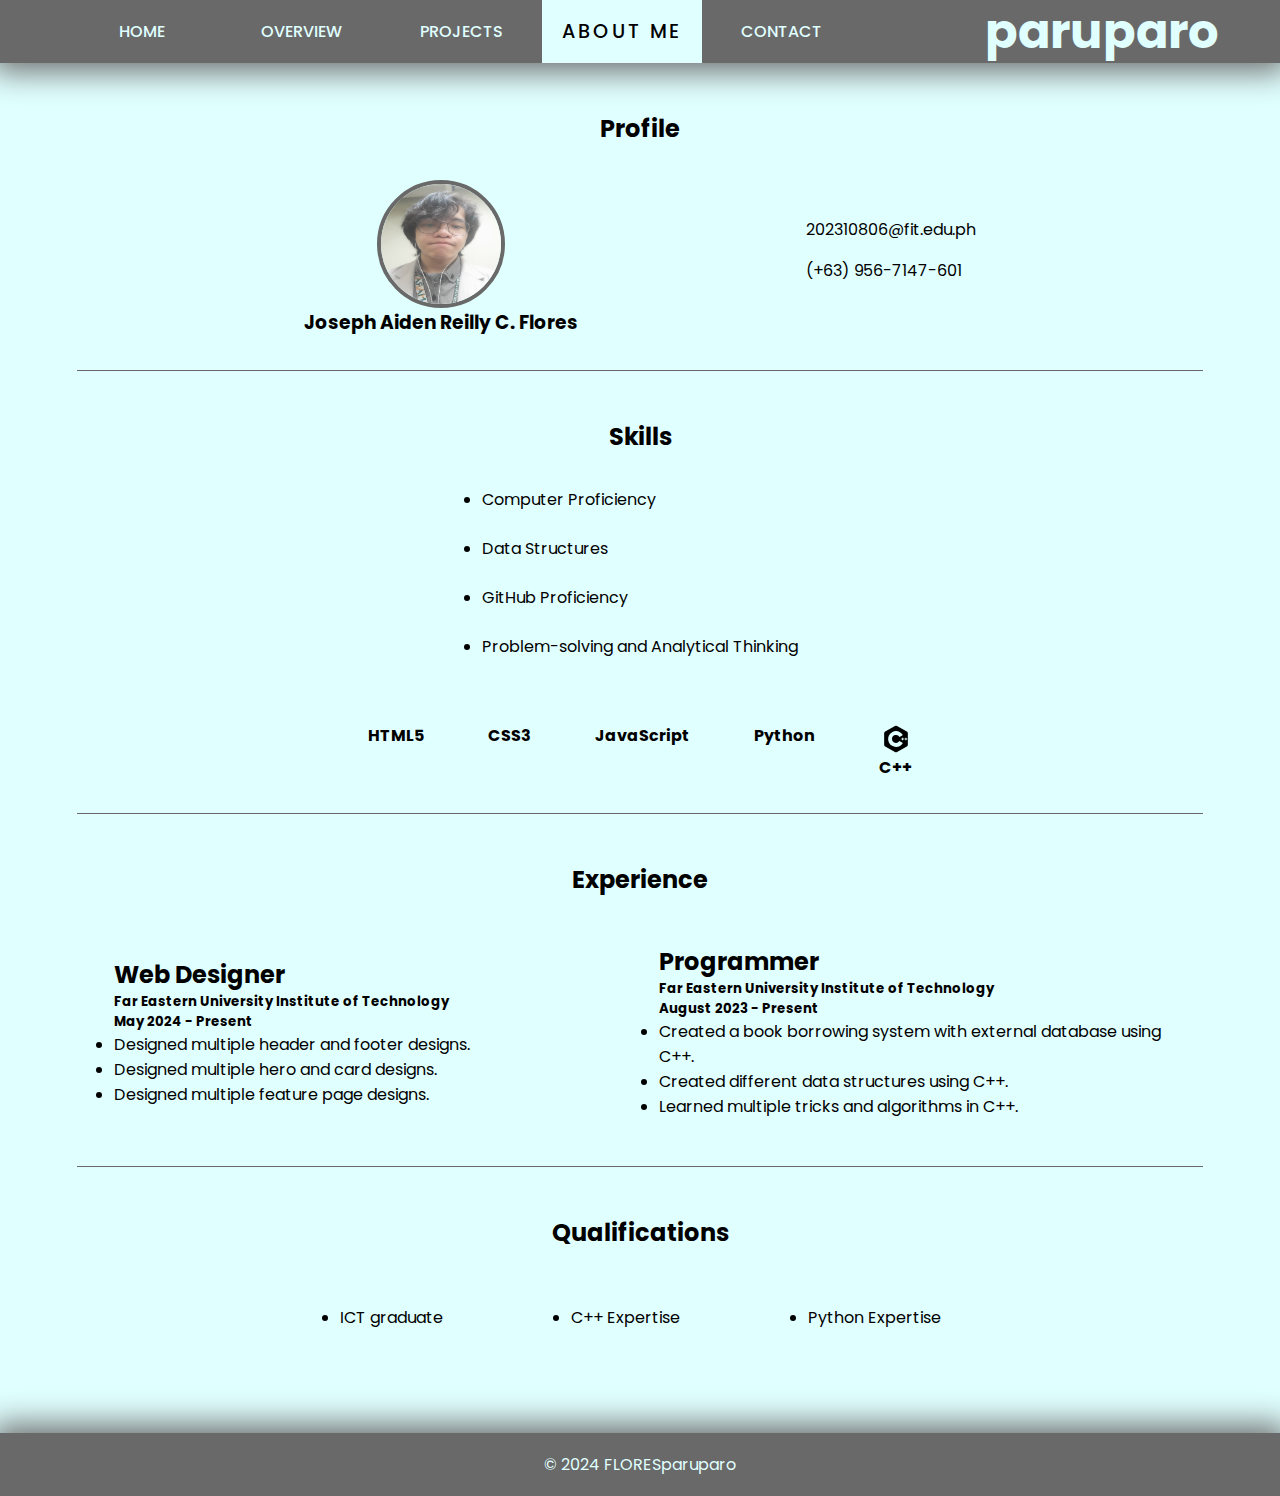
<file: pages/about-me/index.html>
<!DOCTYPE html>
<html lang="en">

<head>
    <meta charset="UTF-8">
    <meta name="viewport" content="width=device-width, initial-scale=1.0">
    <title>About Me</title>

    <!-- CSS -->
    <link rel="stylesheet" href="./assets/css/about-me.css">
    <link rel="stylesheet" href="./assets/css/mediaq.css">

    <!-- Fonts -->
    <link rel="preconnect" href="https://fonts.googleapis.com">
    <link rel="preconnect" href="https://fonts.gstatic.com" crossorigin>
    <link
        href="https://fonts.googleapis.com/css2?family=Poppins:ital,wght@0,100;0,200;0,300;0,400;0,500;0,600;0,700;0,800;0,900;1,100;1,200;1,300;1,400;1,500;1,600;1,700;1,800;1,900&display=swap"
        rel="stylesheet">

    <!-- Icons -->
    <link rel="stylesheet" href="https://cdnjs.cloudflare.com/ajax/libs/font-awesome/6.5.2/css/all.min.css"
        integrity="sha512-SnH5WK+bZxgPHs44uWIX+LLJAJ9/2PkPKZ5QiAj6Ta86w+fsb2TkcmfRyVX3pBnMFcV7oQPJkl9QevSCWr3W6A=="
        crossorigin="anonymous" referrerpolicy="no-referrer" />
</head>

<body>
    <header>
        <nav class="navigation">
            <button class="burger">
                <div class="line1"></div>
                <div class="line2"></div>
                <div class="line3"></div>
            </button>

            <ul>
                <li>
                    <a href="../../index.html" class="nav-button">Home</a>
                </li>
                <li>
                    <a href="../overview/index.html" class="nav-button">Overview</a>
                </li>
                <li>
                    <a href="../my-projects/index.html" class="nav-button">Projects</a>
                </li>
                <li>
                    <a href="../about-me/index.html" class="nav-button current-page">About Me</a>
                </li>
                <li>
                    <a href="../contact/index.html" class="nav-button">Contact</a>
                </li>
            </ul>

            <div class="not-nav"></div>

            <div class="logo">
                <h1>paruparo</h1>
            </div>
        </nav>
    </header>

    <main>
        <section id="main-left">

        </section>

        <section id="main-center">
            <h2 class="title">Profile</h2>
            <section class="profile">
                <img src="./assets/img/ReillyFlores.jpg" alt="" title="FLORESparuparo" class="picture">
                <h3 class="name">Joseph Aiden Reilly C. Flores</h3>
                <div class="info">
                    <p class="email">202310806@fit.edu.ph</p>
                    <p class="phone">(+63) 956-7147-601</p>
                    <div class="accounts">
                        <a href="https://github.com/FLORESparuparo" class="acc-link github-acc">
                            <i class="fa-brands fa-github" title="GitHub"></i>
                        </a>
                        <a href="#" class="acc-link linkedin-acc">
                            <i class="fa-brands fa-linkedin" title="LinkedIn"></i>
                        </a>
                        <a href="#" class="acc-link discord-acc">
                            <i class="fa-brands fa-discord" title="Discord"></i>
                        </a>
                    </div>
                </div>
            </section>

            <h2 class="title">Skills</h2>
            <section class="skills">
                <ul class="list">
                    <li>
                        <p class="text">Computer Proficiency</p>
                    </li>
                    <li>
                        <p class="text">Data Structures</p>
                    </li>
                    <li>
                        <p class="text">GitHub Proficiency</p>
                    </li>
                    <li>
                        <p class="text">Problem-solving and Analytical Thinking</p>
                    </li>
                </ul>
                <div class="languages">
                    <p class="lang" title="HTML5"><i class="fa-brands fa-html5"></i>HTML5</p>
                    <p class="lang" title="CSS3"><i class="fa-brands fa-css3-alt"></i>CSS3</p>
                    <p class="lang" title="JavaScript"><i class="fa-brands fa-js"></i>JavaScript</p>
                    <p class="lang" title="Python"><i class="fa-brands fa-python"></i>Python</p>
                    <p class="lang" title="C++"><svg xmlns="http://www.w3.org/2000/svg" viewBox="0 0 24 24">
                            <path
                                d="M20.66 7a1.51 1.51 0 0 0-.55-.57l-7.34-4.24a1.67 1.67 0 0 0-1.54 0L3.89 6.43a1.68 1.68 0 0 0-.77 1.33v8.48a1.57 1.57 0 0 0 .22.76a1.51 1.51 0 0 0 .55.57l7.34 4.24a1.67 1.67 0 0 0 1.54 0l7.34-4.24a1.51 1.51 0 0 0 .55-.57a1.57 1.57 0 0 0 .22-.76V7.76a1.57 1.57 0 0 0-.22-.76M12 17.92A5.92 5.92 0 1 1 17.13 9L16 9.71l-.36.2l-1 .61A3 3 0 0 0 9 12a2.88 2.88 0 0 0 .4 1.48a3 3 0 0 0 5.13 0l2.6 1.52A5.94 5.94 0 0 1 12 17.92m5.92-5.59h-.66V13h-.65v-.66H16v-.66h.66V11h.65v.66h.66zm2.47 0h-.66V13h-.66v-.66h-.65v-.66h.65V11h.66v.66h.66z" />
                        </svg>C++</p>
                </div>
            </section>

            <h2 class="title">Experience</h2>
            <section class="experience">
                <div class="exp">
                    <h2 class="title">Web Designer</h2>
                    <h5 class="subtitle">Far Eastern University Institute of Technology</h5>
                    <h5 class="subtitle">May 2024 - Present</h5>
                    <ul class="description">
                        <li>
                            <p class="text">
                                Designed multiple header and footer designs.
                            </p>
                        </li>
                        <li>
                            <p class="text">
                                Designed multiple hero and card designs.
                            </p>
                        </li>
                        <li>
                            <p class="text">
                                Designed multiple feature page designs.
                            </p>
                        </li>
                    </ul>
                </div>
                <div class="exp">
                    <h2 class="title">Programmer</h2>
                    <h5 class="subtitle">Far Eastern University Institute of Technology</h5>
                    <h5 class="subtitle">August 2023 - Present</h5>
                    <ul class="description">
                        <li>
                            <p class="text">
                                Created a book borrowing system with external database using C++.
                            </p>
                        </li>
                        <li>
                            <p class="text">
                                Created different data structures using C++.
                            </p>
                        </li>
                        <li>
                            <p class="text">
                                Learned multiple tricks and algorithms in C++.
                            </p>
                        </li>
                    </ul>
                </div>
            </section>

            <h2 class="title">Qualifications</h2>
            <section class="qualifications">
                <ul class="list">
                    <li>
                        <p class="text">ICT graduate</p>
                    </li>
                    <li>
                        <p class="text">C++ Expertise</p>
                    </li>
                    <li>
                        <p class="text">Python Expertise</p>
                    </li>
                </ul>
            </section>
        </section>

        <section id="main-right">

        </section>
    </main>

    <footer>
        <p class="text">
            &copy 2024 FLORESparuparo
        </p>
    </footer>

    <!-- Scripts -->
    <script src="./assets/js/nav-menu.js"></script>
</body>

</html>
<!--
1. Website Structure and Content:

Minimum 5 Pages: Your website must include at least 5 distinct pages.
Resume-like Information: Information should be resume-like, highlighting your skills, experience, and qualifications.
Project Showcase: A dedicated page should showcase all your past projects, including links to their repositories and descriptions.
Design Layouts: Each page should have a unique and visually appealing design layout, demonstrating your proficiency in HTML and CSS.
Engaging Overview: Include a page providing an overview of your website, explaining its purpose and content.

2. Technology and File Structure:

Technology Stack: Use pure HTML, CSS, and JavaScript.
Libraries: You may utilize libraries like Font Awesome, Google Fonts, Bootstrap, Material UI, or Tailwind CSS for styling and functionality.
File Structure: - HTML Files: All HTML files should be named index.html.
CSS Files: No CSS code should be directly added to HTML files. Utilize external CSS files for styling.
Subfolders: Organize your files into subfolders based on content or functionality (e.g.,  projects ,  resume ).
Project Repository Name: WD-Finals

3. Deployment and Code Submission:

Deployment: Deploy your website using GitHub Actions, ensuring it's accessible online.
Code Submission: Submit your entire project code, including HTML, CSS, JavaScript files, and any relevant assets.
-->
</file>
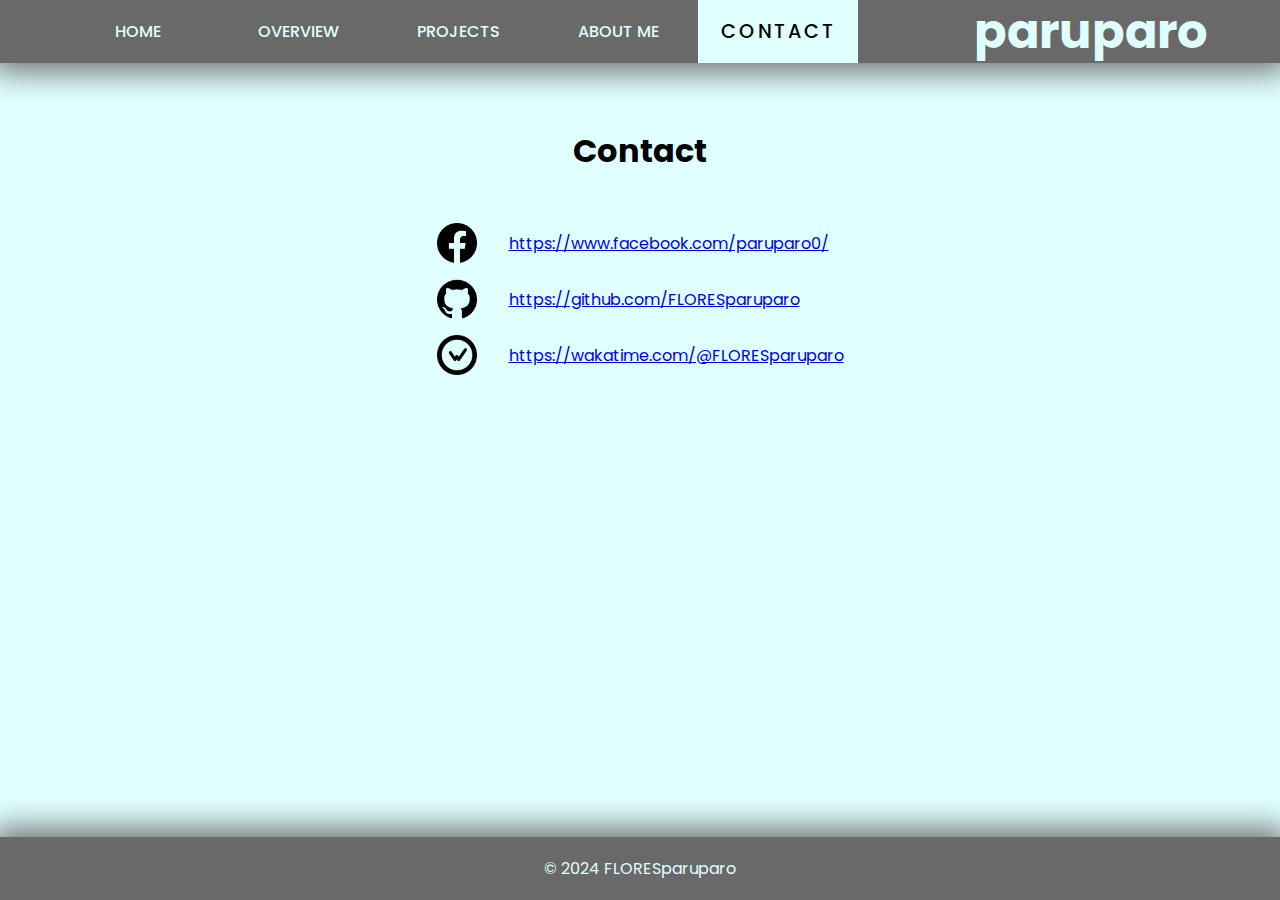
<file: pages/contact/index.html>
<!DOCTYPE html>
<html lang="en">

<head>
    <meta charset="UTF-8">
    <meta name="viewport" content="width=device-width, initial-scale=1.0">
    <title>Contact</title>

    <!-- CSS -->
    <link rel="stylesheet" href="./assets/css/contact.css">
    <link rel="stylesheet" href="./assets/css/mediaq.css">

    <!-- Fonts -->
    <link rel="preconnect" href="https://fonts.googleapis.com">
    <link rel="preconnect" href="https://fonts.gstatic.com" crossorigin>
    <link
        href="https://fonts.googleapis.com/css2?family=Poppins:ital,wght@0,100;0,200;0,300;0,400;0,500;0,600;0,700;0,800;0,900;1,100;1,200;1,300;1,400;1,500;1,600;1,700;1,800;1,900&display=swap"
        rel="stylesheet">
</head>

<body>
    <header>
        <nav class="navigation">
            <button class="burger">
                <div class="line1"></div>
                <div class="line2"></div>
                <div class="line3"></div>
            </button>

            <ul>
                <li>
                    <a href="../../index.html" class="nav-button">Home</a>
                </li>
                <li>
                    <a href="../overview/index.html" class="nav-button">Overview</a>
                </li>
                <li>
                    <a href="../my-projects/index.html" class="nav-button">Projects</a>
                </li>
                <li>
                    <a href="../about-me/index.html" class="nav-button">About Me</a>
                </li>
                <li>
                    <a href="../contact/index.html" class="nav-button current-page">Contact</a>
                </li>
            </ul>

            <div class="not-nav"></div>

            <div class="logo">
                <h1>paruparo</h1>
            </div>
        </nav>
    </header>

    <main>
        <section id="main-left">

        </section>

        <section id="main-center">
            <h1 class="title">Contact</h1>
            <div class="socials">
                <a href="https://www.facebook.com/paruparo0/" class="icon Facebook"><img
                        src="./assets/img/icons/facebook.png" alt="">https://www.facebook.com/paruparo0/</a>
                <a href="https://github.com/FLORESparuparo" class="icon GitHub"><img src="./assets/img/icons/github.png"
                        alt="">https://github.com/FLORESparuparo</a>
                <a href="https://wakatime.com/@FLORESparuparo" class="icon WakaTime"><img
                        src="./assets/img/icons/wakatime.png" alt="">https://wakatime.com/@FLORESparuparo</a>
            </div>

        </section>

        <section id="main-right">

        </section>
    </main>

    <footer>
        <p class="text">
            &copy 2024 FLORESparuparo
        </p>
    </footer>

    <!-- Scripts -->
    <script src="./assets/js/nav-menu.js"></script>
</body>

</html>
</file>
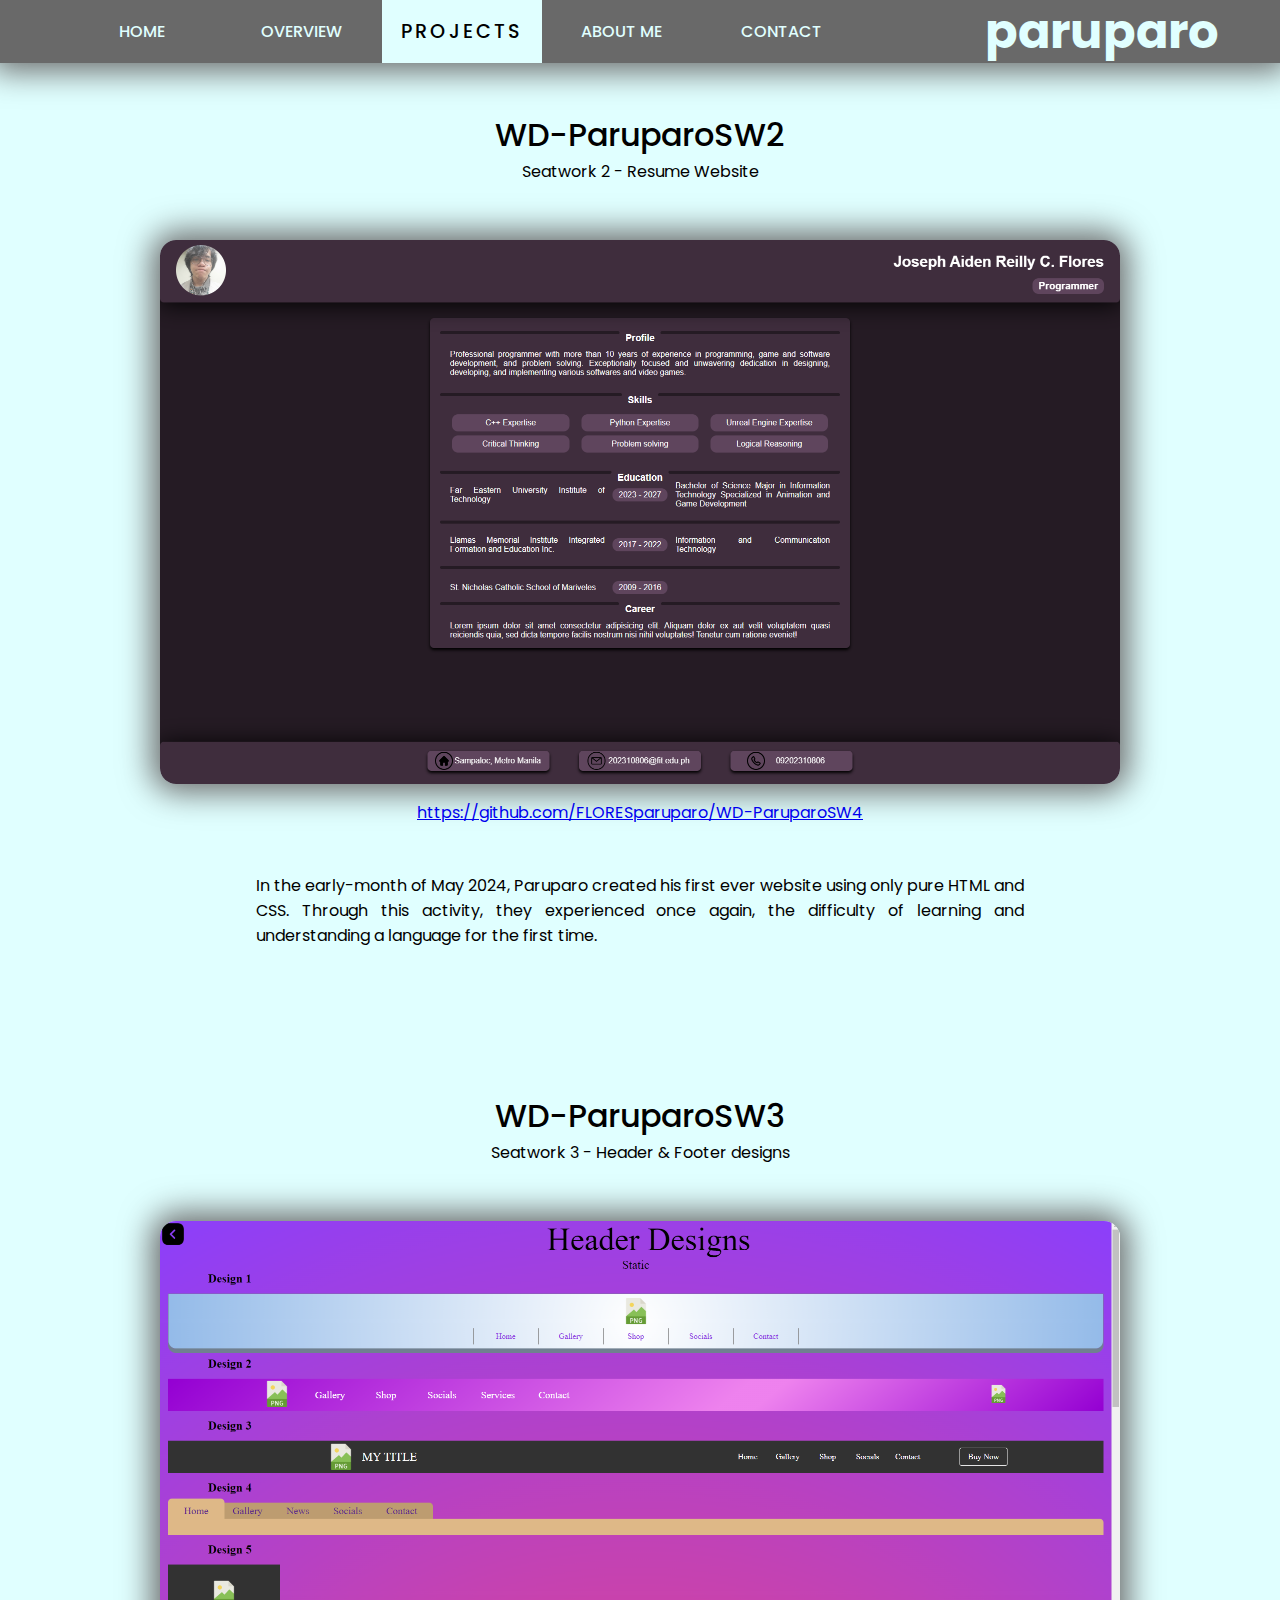
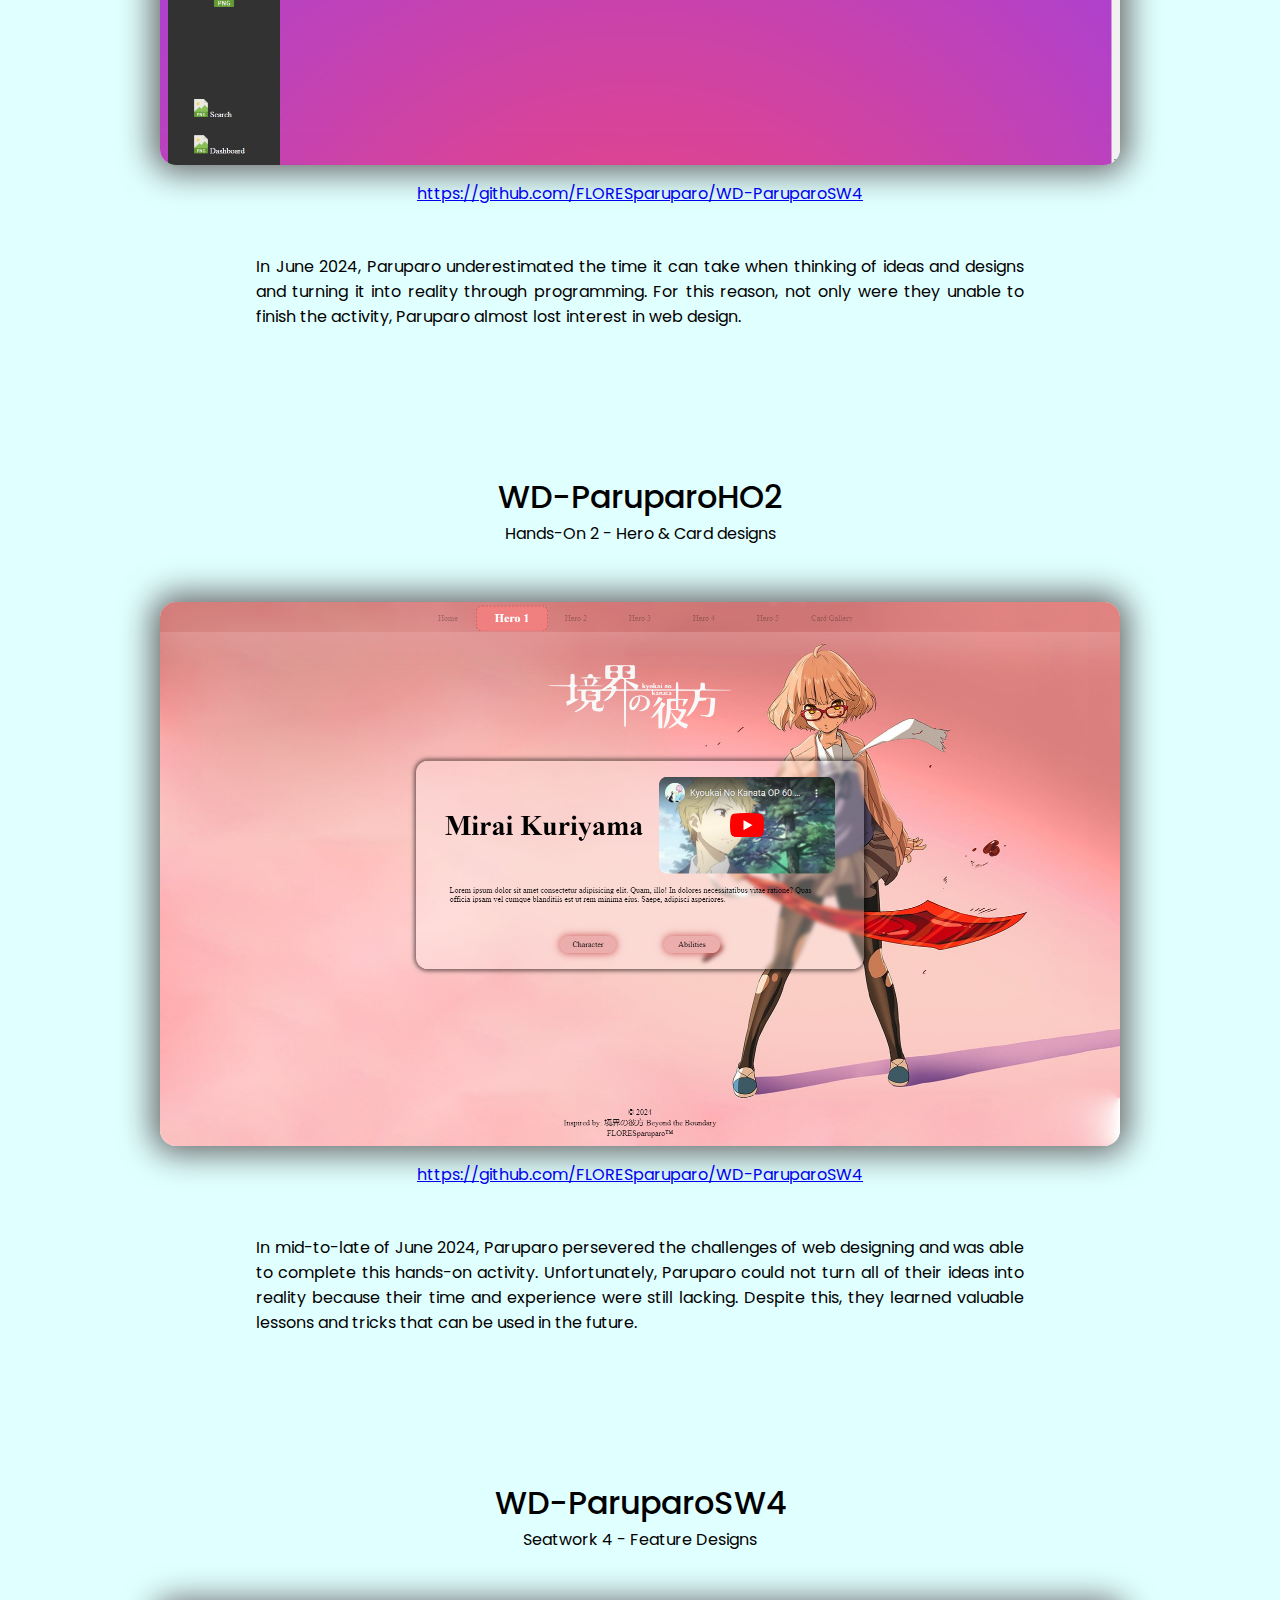
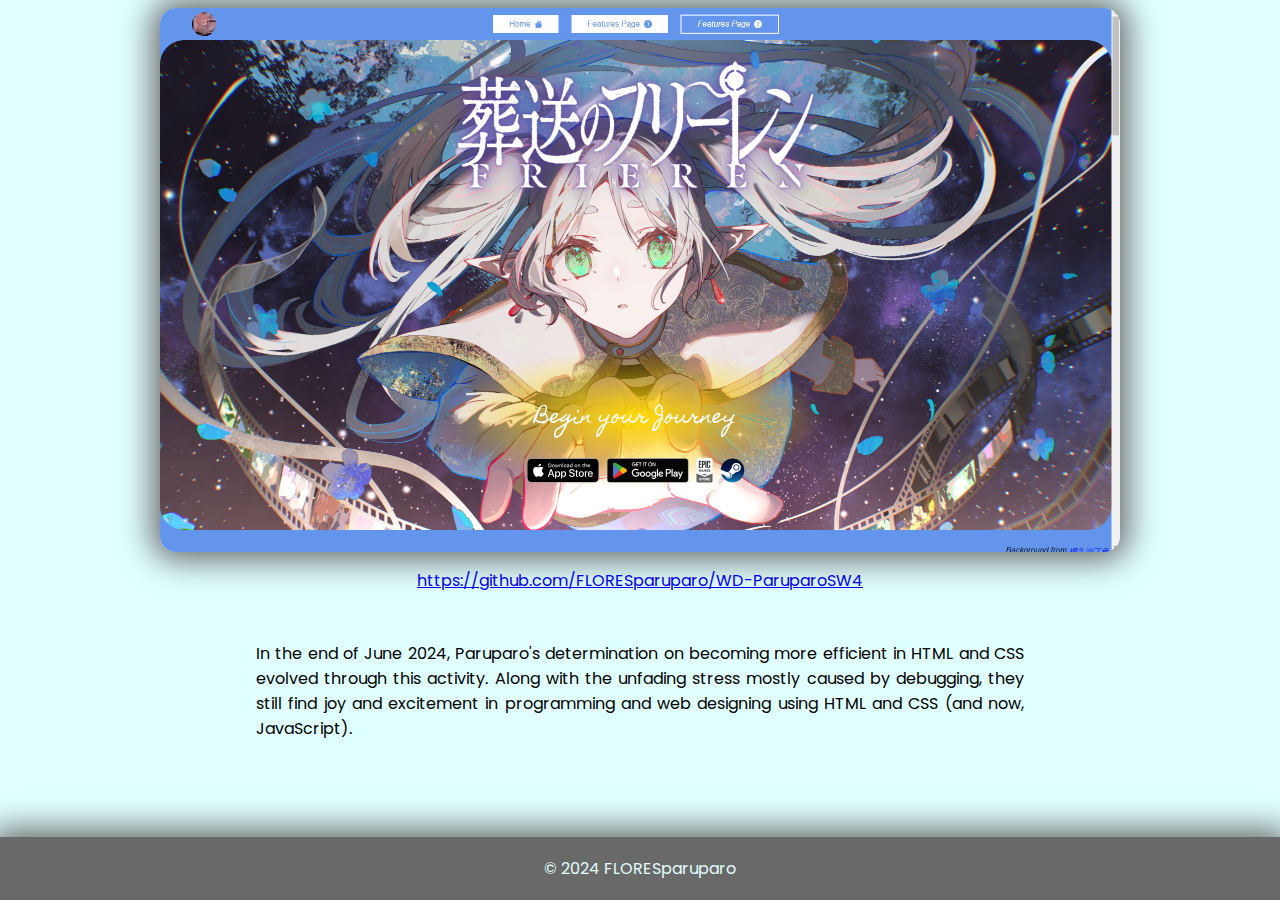
<file: pages/my-projects/index.html>
<!DOCTYPE html>
<html lang="en">

<head>
    <meta charset="UTF-8">
    <meta name="viewport" content="width=device-width, initial-scale=1.0">
    <title>Projects</title>

    <!-- CSS -->
    <link rel="stylesheet" href="./assets/css/projects.css">
    <link rel="stylesheet" href="./assets/css/mediaq.css">

    <!-- Fonts -->
    <link rel="preconnect" href="https://fonts.googleapis.com">
    <link rel="preconnect" href="https://fonts.gstatic.com" crossorigin>
    <link
        href="https://fonts.googleapis.com/css2?family=Poppins:ital,wght@0,100;0,200;0,300;0,400;0,500;0,600;0,700;0,800;0,900;1,100;1,200;1,300;1,400;1,500;1,600;1,700;1,800;1,900&display=swap"
        rel="stylesheet">

    <!-- Icons -->
    <link rel="stylesheet" href="https://cdnjs.cloudflare.com/ajax/libs/font-awesome/6.5.2/css/all.min.css"
        integrity="sha512-SnH5WK+bZxgPHs44uWIX+LLJAJ9/2PkPKZ5QiAj6Ta86w+fsb2TkcmfRyVX3pBnMFcV7oQPJkl9QevSCWr3W6A=="
        crossorigin="anonymous" referrerpolicy="no-referrer" />
</head>

<body>
    <header>
        <nav class="navigation">
            <button class="burger">
                <div class="line1"></div>
                <div class="line2"></div>
                <div class="line3"></div>
            </button>

            <ul>
                <li>
                    <a href="../../index.html" class="nav-button">Home</a>
                </li>
                <li>
                    <a href="../overview/index.html" class="nav-button">Overview</a>
                </li>
                <li>
                    <a href="../my-projects/index.html" class="nav-button current-page">Projects</a>
                </li>
                <li>
                    <a href="../about-me/index.html" class="nav-button">About Me</a>
                </li>
                <li>
                    <a href="../contact/index.html" class="nav-button">Contact</a>
                </li>
            </ul>

            <div class="not-nav"></div>

            <div class="logo">
                <h1>paruparo</h1>
            </div>
        </nav>
    </header>

    <main>
        <section id="main-left">

        </section>

        <section id="main-center">
            <div class="project-preview">
                <p class="title">WD-ParuparoSW2</p>
                <p class="description">
                    Seatwork 2 - Resume Website
                </p>
                <div class="techs-used">
                    <i class="fa-brands fa-html5" title="HTML"></i>
                    <i class="fa-brands fa-css3-alt" title="CSS"></i>
                </div>
                <a href="https://floresparuparo.github.io/WD-ParuparoSW2/" target="_blank"
                    title="https://floresparuparo.github.io/WD-ParuparoSW2/" class="project">
                    <img src="./assets/img/WD-ParuparoSW2.png" alt="">
                </a>
                <a href="https://github.com/FLORESparuparo/WD-ParuparoSW2" target="_blank"
                    class="link">https://github.com/FLORESparuparo/WD-ParuparoSW4</a>
                <p class="additional">
                    In the early-month of May 2024, Paruparo created his first ever website using only pure HTML and
                    CSS.
                    Through this activity, they experienced once again, the difficulty of learning and understanding a
                    language for the first time.
                </p>
            </div>

            <div class="project-preview">
                <p class="title">WD-ParuparoSW3</p>
                <p class="description">
                    Seatwork 3 - Header & Footer designs
                </p>
                <div class="techs-used">
                    <i class="fa-brands fa-html5" title="HTML"></i>
                    <i class="fa-brands fa-css3-alt" title="CSS"></i>
                </div>
                <a href="https://floresparuparo.github.io/WD-ParuparoSW3/" target="_blank"
                    title="https://floresparuparo.github.io/WD-ParuparoSW3/" class="project">
                    <img src="./assets/img/WD-ParuparoSW3.png" alt="">
                </a>
                <a href="https://github.com/FLORESparuparo/WD-ParuparoSW3" target="_blank"
                    class="link">https://github.com/FLORESparuparo/WD-ParuparoSW4</a>
                <p class="additional">
                    In June 2024, Paruparo underestimated the time it can take when thinking of ideas and designs and
                    turning it into reality through programming. For this reason, not only were they unable to finish
                    the activity, Paruparo almost lost interest in web design.
                </p>
            </div>

            <div class="project-preview">
                <p class="title">WD-ParuparoHO2</p>
                <p class="description">
                    Hands-On 2 - Hero & Card designs
                </p>
                <div class="techs-used">
                    <i class="fa-brands fa-html5" title="HTML"></i>
                    <i class="fa-brands fa-css3-alt" title="CSS"></i>
                </div>
                <a href="https://floresparuparo.github.io/WD-ParuparoHO2/" target="_blank"
                    title="https://floresparuparo.github.io/WD-ParuparoHO2/" class="project">
                    <img src="./assets/img/WD-ParuparoHO2.png" alt="">
                </a>
                <a href="https://github.com/FLORESparuparo/WD-ParuparoHO2" target="_blank"
                    class="link">https://github.com/FLORESparuparo/WD-ParuparoSW4</a>
                <p class="additional">
                    In mid-to-late of June 2024, Paruparo persevered the challenges of web designing and was able to
                    complete this
                    hands-on activity. Unfortunately, Paruparo could not turn all of their ideas into reality because
                    their
                    time and experience were still lacking. Despite this, they learned valuable lessons and tricks that
                    can be used in the future.
                </p>
            </div>

            <div class="project-preview">
                <p class="title">WD-ParuparoSW4</p>
                <p class="description">
                    Seatwork 4 - Feature Designs
                </p>
                <div class="techs-used">
                    <i class="fa-brands fa-html5" title="HTML"></i>
                    <i class="fa-brands fa-css3-alt" title="CSS"></i>
                </div>
                <a href="https://floresparuparo.github.io/WD-ParuparoSW4/" target="_blank"
                    title="https://floresparuparo.github.io/WD-ParuparoSW4/" class="project">
                    <img src="./assets/img/WD-ParuparoSW4.png" alt="">
                </a>
                <a href="https://github.com/FLORESparuparo/WD-ParuparoSW4" target="_blank"
                    class="link">https://github.com/FLORESparuparo/WD-ParuparoSW4</a>
                <p class="additional">
                    In the end of June 2024, Paruparo's determination on becoming more efficient in HTML and CSS evolved
                    through this activity. Along with the unfading stress mostly caused by debugging, they still find
                    joy and excitement in programming and web designing using HTML and CSS (and now, JavaScript).
                </p>
            </div>
        </section>

        <section id="main-right">

        </section>

    </main>

    <footer>
        <p class="text">
            &copy 2024 FLORESparuparo
        </p>
    </footer>

    <!-- Scripts -->
    <script src="./assets/js/nav-menu.js"></script>
</body>

</html>
<!--
1. Website Structure and Content:

Minimum 5 Pages: Your website must include at least 5 distinct pages.
Resume-like Information: Information should be resume-like, highlighting your skills, experience, and qualifications.
Project Showcase: A dedicated page should showcase all your past projects, including links to their repositories and descriptions.
Design Layouts: Each page should have a unique and visually appealing design layout, demonstrating your proficiency in HTML and CSS.
Engaging Overview: Include a page providing an overview of your website, explaining its purpose and content.

2. Technology and File Structure:

Technology Stack: Use pure HTML, CSS, and JavaScript.
Libraries: You may utilize libraries like Font Awesome, Google Fonts, Bootstrap, Material UI, or Tailwind CSS for styling and functionality.
File Structure: - HTML Files: All HTML files should be named index.html.
CSS Files: No CSS code should be directly added to HTML files. Utilize external CSS files for styling.
Subfolders: Organize your files into subfolders based on content or functionality (e.g.,  projects ,  resume ).
Project Repository Name: WD-Finals

3. Deployment and Code Submission:

Deployment: Deploy your website using GitHub Actions, ensuring it's accessible online.
Code Submission: Submit your entire project code, including HTML, CSS, JavaScript files, and any relevant assets.
-->
</file>
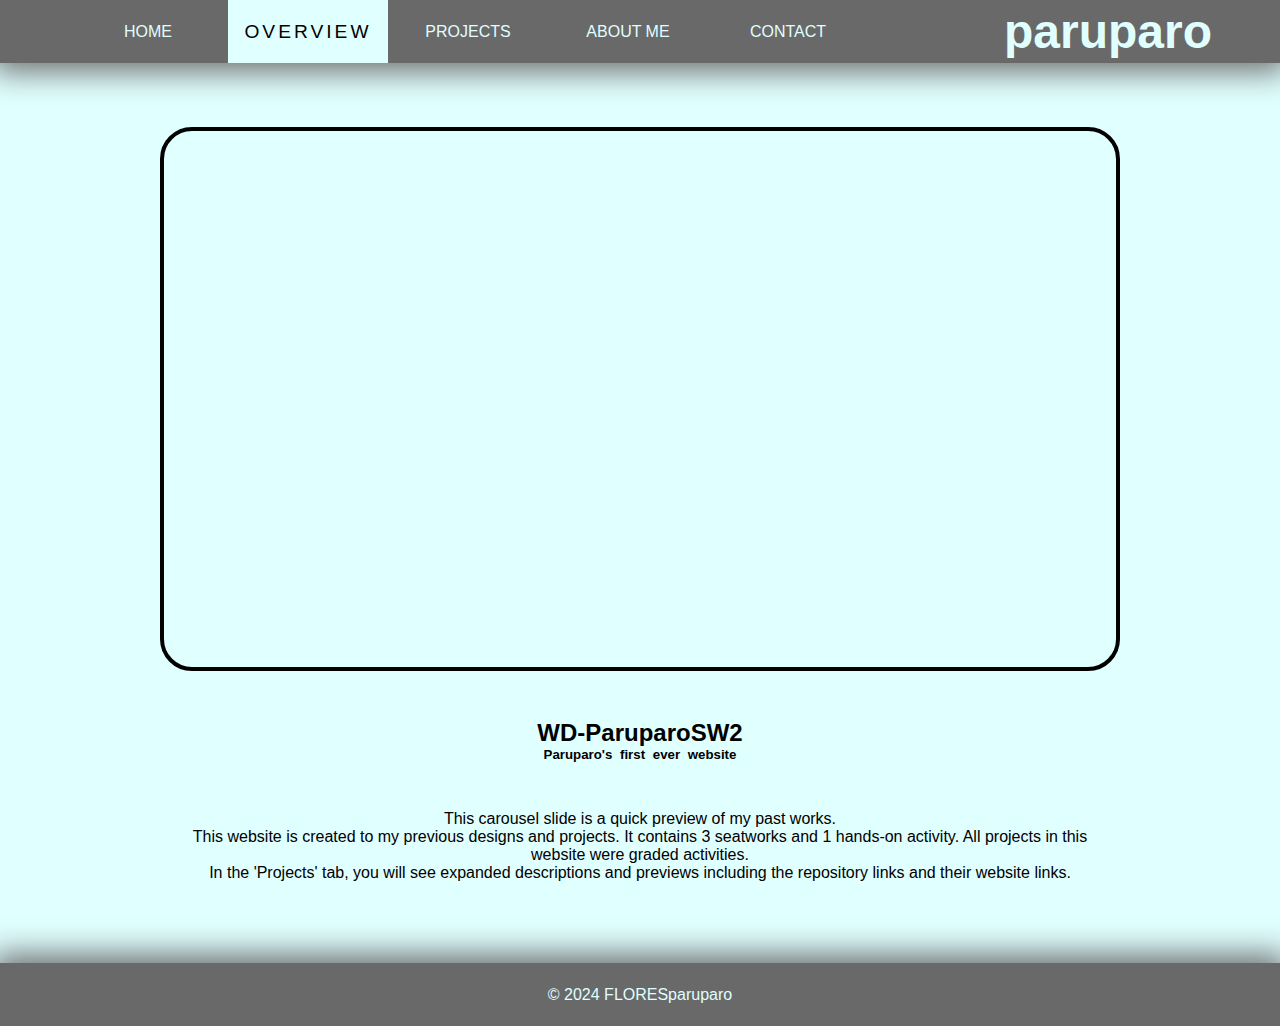
<file: pages/overview/index.html>
<!DOCTYPE html>
<html lang="en">

<head>
    <meta charset="UTF-8">
    <meta name="viewport" content="width=device-width, initial-scale=1.0">
    <title>Overview</title>

    <!-- CSS -->
    <link rel="stylesheet" href="./assets/css/overview.css">
    <link rel="stylesheet" href="./assets/css/mediaq.css">

    <!-- Fonts -->
    <link rel="preconnect" href="https://fonts.googleapis.com">
    <link rel="preconnect" href="https://fonts.gstatic.com" crossorigin>
    <link
        href="https://fonts.googleapis.com/css2?family=Poppins:ital,wght@0,100;0,200;0,300;0,400;0,500;0,600;0,700;0,800;0,900;1,100;1,200;1,300;1,400;1,500;1,600;1,700;1,800;1,900&display=swap"
        rel="stylesheet">

    <!-- Icons -->
    <link rel="stylesheet" href="https://cdnjs.cloudflare.com/ajax/libs/font-awesome/6.5.2/css/all.min.css"
        integrity="sha512-SnH5WK+bZxgPHs44uWIX+LLJAJ9/2PkPKZ5QiAj6Ta86w+fsb2TkcmfRyVX3pBnMFcV7oQPJkl9QevSCWr3W6A=="
        crossorigin="anonymous" referrerpolicy="no-referrer" />
</head>

<body>
    <header>
        <nav class="navigation">
            <button class="burger">
                <div class="line1"></div>
                <div class="line2"></div>
                <div class="line3"></div>
            </button>

            <ul>
                <li>
                    <a href="../../index.html" class="nav-button">Home</a>
                </li>
                <li>
                    <a href="../overview/index.html" class="nav-button current-page">Overview</a>
                </li>
                <li>
                    <a href="../my-projects/index.html" class="nav-button">Projects</a>
                </li>
                <li>
                    <a href="../about-me/index.html" class="nav-button">About Me</a>
                </li>
                <li>
                    <a href="../contact/index.html" class="nav-button">Contact</a>
                </li>
            </ul>

            <div class="not-nav"></div>

            <div class="logo">
                <h1>paruparo</h1>
            </div>
        </nav>
    </header>

    <main>
        <section id="main-left">

        </section>

        <section id="main-center">
            <section class="image-carousel">
                <div class="carousel-slide">
                    <img src="./assets/img/carousel-images/WD-ParuparoSW4.png" alt="" class="carousel-img last">
                    <img src="./assets/img/carousel-images/WD-ParuparoSW2.png" alt="" class="carousel-img">
                    <img src="./assets/img/carousel-images/WD-ParuparoSW3.png" alt="" class="carousel-img">
                    <img src="./assets/img/carousel-images/WD-ParuparoHO2.png" alt="" class="carousel-img">
                    <img src="./assets/img/carousel-images/WD-ParuparoSW4.png" alt="" class="carousel-img">
                    <img src="./assets/img/carousel-images/WD-ParuparoSW2.png" alt="" class="carousel-img first">
                </div>
            </section>
            <section class="carousel-nav">
                <i class="fa-solid fa-caret-left button prev"></i>
                <section class="image-info">
                    <h2 class="title">WD-ParuparoSW2</h2>
                    <h5 class="description">Paruparo's first ever website</h5>
                </section>
                <i class="fa-solid fa-caret-right button next"></i>
            </section>

            <section class="overview">
                <p class="description">
                    This carousel slide is a quick preview of my past works.
                </p>
                <p class="description">
                    This website is created to my previous designs and projects. It contains 3
                    seatworks and 1 hands-on activity. All
                    projects in this website were graded activities.
                </p>
                <p class="description">
                    In the 'Projects' tab, you will see expanded descriptions and previews including the repository
                    links and their website links.
                </p>
            </section>
        </section>

        <section id="main-right">

        </section>
    </main>

    <footer>
        <p class="text">
            &copy 2024 FLORESparuparo
        </p>
    </footer>

    <!-- Scripts -->
    <script src="./assets/js/carousel.js"></script>
    <script src="./assets/js/nav-menu.js"></script>
</body>

</html>
<!--
1. Website Structure and Content:

Minimum 5 Pages: Your website must include at least 5 distinct pages.
Resume-like Information: Information should be resume-like, highlighting your skills, experience, and qualifications.
Project Showcase: A dedicated page should showcase all your past projects, including links to their repositories and descriptions.
Design Layouts: Each page should have a unique and visually appealing design layout, demonstrating your proficiency in HTML and CSS.
Engaging Overview: Include a page providing an overview of your website, explaining its purpose and content.

2. Technology and File Structure:

Technology Stack: Use pure HTML, CSS, and JavaScript.
Libraries: You may utilize libraries like Font Awesome, Google Fonts, Bootstrap, Material UI, or Tailwind CSS for styling and functionality.
File Structure: - HTML Files: All HTML files should be named index.html.
CSS Files: No CSS code should be directly added to HTML files. Utilize external CSS files for styling.
Subfolders: Organize your files into subfolders based on content or functionality (e.g.,  projects ,  resume ).
Project Repository Name: WD-Finals

3. Deployment and Code Submission:

Deployment: Deploy your website using GitHub Actions, ensuring it's accessible online.
Code Submission: Submit your entire project code, including HTML, CSS, JavaScript files, and any relevant assets.
-->
</file>
<file: pages/about-me/assets/css/about-me.css>
* {
    margin: 0px;
    padding: 0px;
    box-sizing: border-box;

    font-family: Poppins, sans-serif;
}

body {
    display: flex;
    flex-direction: column;
}

header {
    height: max-content;
    width: 100%;

    background-color: red;
}

header .navigation {
    z-index: 2;
    position: relative;

    height: 7vh;
    width: 100%;
    display: flex;
    justify-content: space-around;
    align-items: center;

    background-color: dimgray;
    box-shadow: 0 0 2rem 8px dimgray;

    & * {
        color: lightcyan;
    }
}

.navigation .logo {
    font-size: 1.5rem;
    cursor: default;
}

.navigation ul {
    display: flex;

    & li {
        height: 7vh;
        width: 10rem;
        display: flex;
        align-items: center;
        justify-content: center;

        list-style-type: none;
        transition: 0.2s;

        & .nav-button {
            height: inherit;
            width: 6rem;
            align-content: center;

            text-decoration: none;
            text-align: center;
            text-transform: uppercase;
            font-weight: 500;
        }

        & .current-page {
            width: inherit;

            color: black;
            background-color: lightcyan;
            font-size: 1.2rem;
            letter-spacing: 3px;
            pointer-events: none;
        }
    }

    :has(& .nav-button:hover) {
        li:has(.nav-button:hover) {
            background-color: gray;
            transform: translateY(6px) scale(1.2);
            transition: 0.2s;

            &:active {
                transform: scale(1);
            }
        }
    }
}

.navigation .burger {
    display: none;
    border: none;

    background: none;
    cursor: pointer;
}

.burger div {
    height: 3px;
    width: 25px;
    background-color: lightcyan;
    margin: 5px;
}

.not-nav {
    z-index: 1;
    position: absolute;
    top: 0;
    right: 0;

    height: 100vh;
    width: 100%;
    display: none;

    background-color: rgb(0, 0, 0, 0.5);
}

main {
    height: max-content;
    display: grid;
    grid-template-columns: 10% 80% 10%;

    background-color: lime;
}

main #main-left {
    background-color: lightgoldenrodyellow;
}

main #main-center {
    z-index: 1;
    position: relative;

    padding-block: 3rem;
    padding-inline: 6vw;
    display: flex;
    flex-direction: column;
    align-items: center;

    background-color: lightcyan;
    box-shadow: 0 0 2rem 8px dimgray;
}

#main-center .title:not(:first-of-type) {
    margin-top: 3rem;
}

#main-center .profile {
    height: 25vh;
    width: 100%;
    display: flex;
    flex-direction: column;
    flex-wrap: wrap;
    align-items: center;
    align-content: space-evenly;
    justify-content: center;
    border-bottom: 1px solid dimgray;
}

.profile .picture {
    height: 8rem;
    width: 8rem;
    border-radius: 72px;
    border: 4px solid dimgray;

    transition: 0.4s;

    &:hover {
        transform: rotateY(180deg) scaleX(-1);
        content: url("../img/mirai.jpg")
    }
}

.profile .info {
    display: flex;
    flex-direction: column;
    row-gap: 1rem;
}

.info .accounts {
    display: flex;
    column-gap: 1rem;
    ;
}

.accounts .acc-link {
    text-decoration: none;

    & i {
        color: black;
        font-size: 2rem;
    }
}

#main-center .skills {
    height: 40vh;
    width: 100%;
    display: flex;
    flex-direction: column;
    align-items: center;
    justify-content: space-evenly;
    row-gap: 2rem;
    border-bottom: 1px solid dimgray;

    & .list {
        display: flex;
        flex-direction: column;
        row-gap: 1.5rem;
    }

    & .languages {
        display: flex;
        column-gap: 4rem;

        & .lang {
            display: flex;
            flex-direction: column;
            align-items: center;

            font-weight: 700;

            & i {
                font-size: 2rem;
                transition: 0.2s;
            }

            & svg {
                height: 2rem;
            }

            &:hover:nth-of-type(1) {
                & i {
                    color: orangered;
                }
            }

            &:hover:nth-of-type(2) {
                & i {
                    color: dodgerblue;
                }
            }

            &:hover:nth-of-type(3) {
                & i {
                    color: orange;
                }
            }

            &:hover:nth-of-type(4) {
                & i {
                    color: darkcyan;
                }
            }

            &:hover:nth-of-type(5) {
                & svg {
                    fill: cornflowerblue;
                }
            }
        }
    }
}

#main-center .experience {
    height: 30vh;
    width: 100%;
    display: flex;
    align-items: center;
    justify-content: space-evenly;
    border-bottom: 1px solid dimgray;
}

.experience .exp {
    width: 45%;
    display: flex;
    flex-direction: column;
}

#main-center .qualifications {
    height: 15vh;
    width: 100%;
    display: flex;
    align-items: center;
    justify-content: center;
}

.qualifications .list {
    display: flex;
    column-gap: 8rem;
}

main #main-right {
    background-color: lightgoldenrodyellow;
}

footer {
    height: 7vh;
    width: 100%;

    background-color: blue;
}

footer .text {
    z-index: 2;
    position: relative;

    height: inherit;
    width: inherit;
    display: flex;
    align-items: center;
    justify-content: center;

    color: lightcyan;
    background-color: dimgray;
    box-shadow: 0 0 2rem 8px dimgray;
}

/* DEV */
/*
experience * {
    border: 1px dashed red;
}
</file>
<file: pages/about-me/assets/css/mediaq.css>
@media screen and (max-width: 720px) {
    .navigation ul {
        z-index: 2;
        position: absolute;
        top: 0;
        left: 0;

        height: 100vh;
        width: 16rem;
        display: flex;
        flex-direction: column;
        align-items: center;
        padding-top: 25%;
        row-gap: 4rem;

        background-color: dimgray;
        transform: translateX(-100%);

        & li {
            width: 100%;
        }

        :has(& .nav-button:hover) {
            li:has(.nav-button:hover) {
                background-color: lightcyan;
                transform: translateX(6px) scale(1.2);

                & .nav-button {
                    color: black;
                }

                &:active {
                    transform: scale(1);
                }
            }
        }
    }

    .navigation .burger {
        display: block;
    }

    .skills .languages {
        display: flex;
        column-gap: 1rem !important;
    }

    #main-center .experience {
        height: 48rem;
        row-gap: 2rem;
        flex-direction: column;
        margin-block: 2rem;
    }

    .qualifications .list {
        flex-direction: column;
    }
}

@media screen and (max-width: 1280px) {
    body {
        overflow-x: hidden;
    }

    main {
        display: flex;
    }

    main #main-center {
        width: 100%;
    }
}
</file>
<file: pages/contact/assets/css/contact.css>
* {
    margin: 0px;
    padding: 0px;
    box-sizing: border-box;

    font-family: Poppins, sans-serif;
}

body {
    display: flex;
    flex-direction: column;
}

header {
    height: max-content;
    width: 100%;

    background-color: red;
}

header .navigation {
    z-index: 2;
    position: relative;

    height: 7vh;
    width: 100%;
    display: flex;
    align-items: center;
    justify-content: space-around;

    background-color: dimgray;
    box-shadow: 0 0 2rem 8px dimgray;

    & * {
        color: lightcyan;
    }
}

.navigation .logo {
    margin-right: 15px;

    font-size: 1.5rem;
    cursor: default;
}

.navigation ul {
    display: flex;

    & li {
        height: 7vh;
        width: 10rem;
        display: flex;
        align-items: center;
        justify-content: center;

        list-style-type: none;
        transition: 0.2s;

        & .nav-button {
            height: inherit;
            width: 6rem;
            align-content: center;

            text-decoration: none;
            text-align: center;
            text-transform: uppercase;
            font-weight: 500;
        }

        & .current-page {
            width: inherit;

            color: black;
            background-color: lightcyan;
            font-size: 1.2rem;
            letter-spacing: 3px;
            pointer-events: none;
        }
    }

    :has(& .nav-button:hover) {
        li:has(.nav-button:hover) {
            background-color: gray;
            transform: translateY(6px) scale(1.2);
            transition: 0.2s;

            &:active {
                transform: scale(1);
            }
        }
    }
}

.navigation .burger {
    display: none;
    border: none;

    background: none;
    cursor: pointer;
}

.burger div {
    height: 3px;
    width: 25px;
    background-color: lightcyan;
    margin: 5px;
}

.not-nav {
    z-index: 1;
    position: absolute;
    top: 0;
    right: 0;

    height: 100vh;
    width: 100%;
    display: none;

    background-color: rgb(0, 0, 0, 0.5);
}

main {
    height: max-content;
    display: grid;
    grid-template-columns: 10% 80% 10%;

    background-color: lime;
}

main #main-left {
    background-color: lightgoldenrodyellow;
}

main #main-center {
    z-index: 1;
    position: relative;

    height: 86vh;
    display: flex;
    flex-direction: column;
    align-items: center;
    row-gap: 3rem;

    background-color: lightcyan;
    box-shadow: 0 0 2rem 8px dimgray;
}

#main-center .title {
    margin-top: 4rem;
}

#main-center .socials {
    width: max-content;
    display: flex;
    flex-direction: column;
    row-gap: 1rem;
}

.socials .icon {
    display: flex;
    align-items: center;
    column-gap: 2rem;

    & img {
        height: 2.5rem;
        display: flex;
        align-self: center;
    }
}

main #main-right {
    background-color: lightgoldenrodyellow;
}

footer {
    height: 7vh;
    width: 100%;

    background-color: blue;
}

footer .text {
    z-index: 2;
    position: relative;

    height: inherit;
    width: inherit;
    display: flex;
    align-items: center;
    justify-content: center;

    color: lightcyan;
    background-color: dimgray;
    box-shadow: 0 0 2rem 8px dimgray;
}
</file>
<file: pages/contact/assets/css/mediaq.css>
@media screen and (max-width: 1080px) {
    body {
        overflow-x: hidden;
    }

    .navigation ul {
        z-index: 2;
        position: absolute;
        top: 0;
        left: 0;

        height: 100vh;
        width: 16rem;
        display: flex;
        flex-direction: column;
        align-items: center;
        padding-top: 25%;
        row-gap: 2.5rem;

        background-color: dimgray;
        transform: translateX(-100%);

        & li {
            width: 100%;
        }

        :has(& .nav-button:hover) {
            li:has(.nav-button:hover) {
                background-color: lightcyan;
                transform: translateX(6px) scale(1.2);


                & .nav-button {
                    color: black;
                }

                &:active {
                    transform: scale(1);
                }
            }
        }
    }

    .navigation .burger {
        display: block;
    }
}

@media screen and (max-width: 1280px) {
    body {
        overflow-x: hidden;
    }

    main {
        display: flex;
    }

    main #main-center {
        width: 100%;
    }
}
</file>
<file: pages/my-projects/assets/css/projects.css>
* {
    margin: 0px;
    padding: 0px;
    box-sizing: border-box;

    font-family: Poppins, sans-serif;
}

body {
    display: flex;
    flex-direction: column;
}

header {
    height: max-content;
    width: 100%;

    background-color: red;
}

header .navigation {
    z-index: 2;
    position: relative;

    height: 7vh;
    width: 100%;
    display: flex;
    justify-content: space-around;
    align-items: center;

    background-color: dimgray;
    box-shadow: 0 0 2rem 8px dimgray;

    & * {
        color: lightcyan;
    }
}

.navigation .logo {
    font-size: 1.5rem;
    cursor: default;
}

.navigation ul {
    display: flex;

    & li {
        height: 7vh;
        width: 10rem;
        display: flex;
        align-items: center;
        justify-content: center;

        list-style-type: none;
        transition: 0.2s;

        & .nav-button {
            height: inherit;
            width: 6rem;
            align-content: center;

            text-decoration: none;
            text-align: center;
            text-transform: uppercase;
            font-weight: 500;
        }

        & .current-page {
            width: inherit;

            color: black;
            background-color: lightcyan;
            font-size: 1.2rem;
            letter-spacing: 3px;
            pointer-events: none;
        }
    }

    :has(& .nav-button:hover) {
        li:has(.nav-button:hover) {
            background-color: gray;
            transform: translateY(6px) scale(1.2);
            transition: 0.2s;

            &:active {
                transform: scale(1);
            }
        }
    }
}

.navigation .burger {
    display: none;
    border: none;

    background: none;
    cursor: pointer;
}

.burger div {
    height: 3px;
    width: 25px;
    background-color: lightcyan;
    margin: 5px;
}

.not-nav {
    z-index: 1;
    position: absolute;
    top: 0;
    right: 0;

    height: 100vh;
    width: 100%;
    display: none;

    background-color: rgb(0, 0, 0, 0.5);
}

main {
    height: max-content;
    display: grid;
    grid-template-columns: 10% 80% 10%;

    background-color: lime;
}

main #main-left {
    box-shadow: 0 0 2rem 8px dimgray;
    background-color: lightgoldenrodyellow;
}

main #main-center {
    z-index: 1;
    position: relative;

    padding-block: 3rem;
    display: flex;
    flex-direction: column;
    align-items: center;
    row-gap: 6rem;

    background-color: lightcyan;
    box-shadow: 0 0 2rem 8px dimgray;
}

#main-center .project-preview {
    display: flex;
    flex-direction: column;
    align-items: center;
}

.project-preview .title {
    font-size: 2rem;
    font-weight: 500;
}

.project-preview .description {
    margin-inline: 16vw;

    text-align: justify;
}

.project-preview .techs-used {
    display: flex;
    column-gap: 1rem;
    margin-block: 1rem 2.5rem;

    & i {
        font-size: 2.5rem;

        &.fa-html5 {
            color: orangered;
        }

        &.fa-css3-alt {
            color: dodgerblue;
        }
    }
}

.project-preview .project {
    height: 540px;
    max-width: 960px;
    border-radius: 1rem;

    box-shadow: 0 0 2rem 8px dimgray;

    & img {
        height: inherit;
        width: inherit;
        border-radius: inherit;
    }

    &:hover {
        filter: brightness(1.3);
    }
}

.project-preview .link {
    margin-top: 1rem;

    text-align: center;
}

.project-preview .additional {
    width: 60vw;
    margin-block: 3rem;
    margin-inline: 16vw;

    text-align: justify;
}

main #main-right {
    background-color: lightgoldenrodyellow;
}

footer {
    height: 7vh;
    width: 100%;

    background-color: blue;
}

footer .text {
    z-index: 2;
    position: relative;

    height: inherit;
    width: inherit;
    display: flex;
    align-items: center;
    justify-content: center;

    color: lightcyan;
    background-color: dimgray;
    box-shadow: 0 0 2rem 8px dimgray;
}

/* DEV */
/*
header .navigation ul * {
    border: 1px dashed red;
}
</file>
<file: pages/my-projects/assets/css/mediaq.css>
@media screen and (max-width: 1080px) {
    body {
        overflow-x: hidden;
    }

    .navigation ul {
        z-index: 2;
        position: absolute;
        top: 0;
        left: 0;

        height: 100vh;
        width: 16rem;
        display: flex;
        flex-direction: column;
        align-items: center;
        padding-top: 25%;
        row-gap: 2.5rem;

        background-color: dimgray;
        transform: translateX(-100%);

        & li {
            width: 100%;
        }

        :has(& .nav-button:hover) {
            li:has(.nav-button:hover) {
                background-color: lightcyan;
                transform: translateX(6px) scale(1.2);

                & .nav-button {
                    color: black;
                }

                &:active {
                    transform: scale(1);
                }
            }
        }
    }

    .navigation .burger {
        display: block;
    }

    .project-preview .link {
        font-size: 2.5vw;
    }
}

@media screen and (max-width: 1280px) {
    body {
        overflow-x: hidden;
    }

    main {
        display: flex;
    }

    main #main-center {
        width: 100%;
    }

    .project-preview .project {
        height: 42.5vw;
        width: 75vw;
    }
}
</file>
<file: pages/overview/assets/css/overview.css>
* {
    margin: 0px;
    padding: 0px;
    box-sizing: border-box;

    font-family: Poppins, sans-serif;
}

body {
    display: flex;
    flex-direction: column;
}

header {
    height: max-content;
    width: 100%;

    background-color: red;
}

header .navigation {
    z-index: 2;
    position: relative;

    height: 7vh;
    width: 100%;
    display: flex;
    align-items: center;
    justify-content: space-around;

    background-color: dimgray;
    box-shadow: 0 0 2rem 8px dimgray;

    & * {
        color: lightcyan;
    }
}

.navigation .logo {
    font-size: 1.5rem;
    cursor: default;
}

.navigation ul {
    display: flex;

    & li {
        height: 7vh;
        width: 10rem;
        display: flex;
        align-items: center;
        justify-content: center;

        list-style-type: none;
        transition: 0.2s;

        & .nav-button {
            height: inherit;
            width: 6rem;
            align-content: center;

            text-decoration: none;
            text-align: center;
            text-transform: uppercase;
            font-weight: 500;
        }

        & .current-page {
            width: inherit;

            color: black;
            background-color: lightcyan;
            font-size: 1.2rem;
            letter-spacing: 3px;
            pointer-events: none;
        }
    }

    :has(& .nav-button:hover) {
        li:has(.nav-button:hover) {
            background-color: gray;
            transform: translateY(6px) scale(1.2);
            transition: 0.2s;

            &:active {
                transform: scale(1);
            }
        }
    }
}

.navigation .burger {
    display: none;
    border: none;

    background: none;
    cursor: pointer;
}

.burger div {
    height: 3px;
    width: 25px;
    background-color: lightcyan;
    margin: 5px;
}

.not-nav {
    z-index: 1;
    position: absolute;
    top: 0;
    right: 0;

    height: 100vh;
    width: 100%;
    display: none;

    background-color: rgb(0, 0, 0, 0.5);
}

main {
    height: max-content;
    display: grid;
    grid-template-columns: 10% 80% 10%;

    background-color: lime;
}

main #main-left {
    background-color: lightgoldenrodyellow;
}

main #main-center {
    z-index: 1;
    position: relative;

    height: 100vh;
    display: flex;
    flex-direction: column;
    align-items: center;
    row-gap: 3rem;

    background-color: lightcyan;
    box-shadow: 0 0 2rem 8px dimgray;
}

#main-center .image-carousel {
    height: 540px;
    width: 960px;
    display: flex;
    margin-top: 4rem;
    border: 4px solid black;
    border-radius: 2rem;

    overflow: hidden;
}

.image-carousel .carousel-slide {
    height: inherit;
    display: flex;
}

#main-center .image-info {
    display: flex;
    flex-direction: column;
    align-items: center;
}

.image-info .description {
    word-spacing: 4px;
}

.carousel-nav .button {
    position: absolute;
    top: 33%;

    font-size: 4rem;
    color: lightcyan;
    cursor: default;
    transition: 0.2s;

    &.prev {
        left: 19%;
    }

    &.next {
        right: 19%;
    }
}

#main-center .overview {
    width: 56rem;
    margin-inline: 8vw;
    text-align: center;
}

main #main-right {
    background-color: lightgoldenrodyellow;
}

footer {
    height: 7vh;
    width: 100%;

    background-color: blue;
}

footer .text {
    z-index: 2;
    position: relative;

    height: inherit;
    width: inherit;
    display: flex;
    align-items: center;
    justify-content: center;

    color: lightcyan;
    background-color: dimgray;
    box-shadow: 0 0 2rem 8px dimgray;
}

/* DEV */
/*
#main-center * {
    border: 1px dashed red;
}
</file>
<file: pages/overview/assets/css/mediaq.css>
@media screen and (max-width: 1080px) {
    body {
        overflow-x: hidden;
    }

    .navigation ul {
        z-index: 2;
        position: absolute;
        top: 0;
        left: 0;

        height: 100vh;
        width: 16rem;
        display: flex;
        flex-direction: column;
        align-items: center;
        padding-top: 25%;
        row-gap: 2.5rem;

        background-color: dimgray;
        transform: translateX(-100%);

        & li {
            width: 100%;
        }

        :has(& .nav-button:hover) {
            li:has(.nav-button:hover) {
                background-color: lightcyan;
                transform: translateX(6px) scale(1.2);


                & .nav-button {
                    color: black;
                }

                &:active {
                    transform: scale(1);
                }
            }
        }
    }

    .navigation .burger {
        display: block;
    }
}

@media screen and (max-width: 1280px) {
    body {
        overflow-x: hidden;
    }

    main {
        display: flex;
    }

    main #main-center {
        width: 100%;
    }

    #main-center .image-carousel {
        height: 42.5vw;
        width: 75vw;
    }
}
</file>
